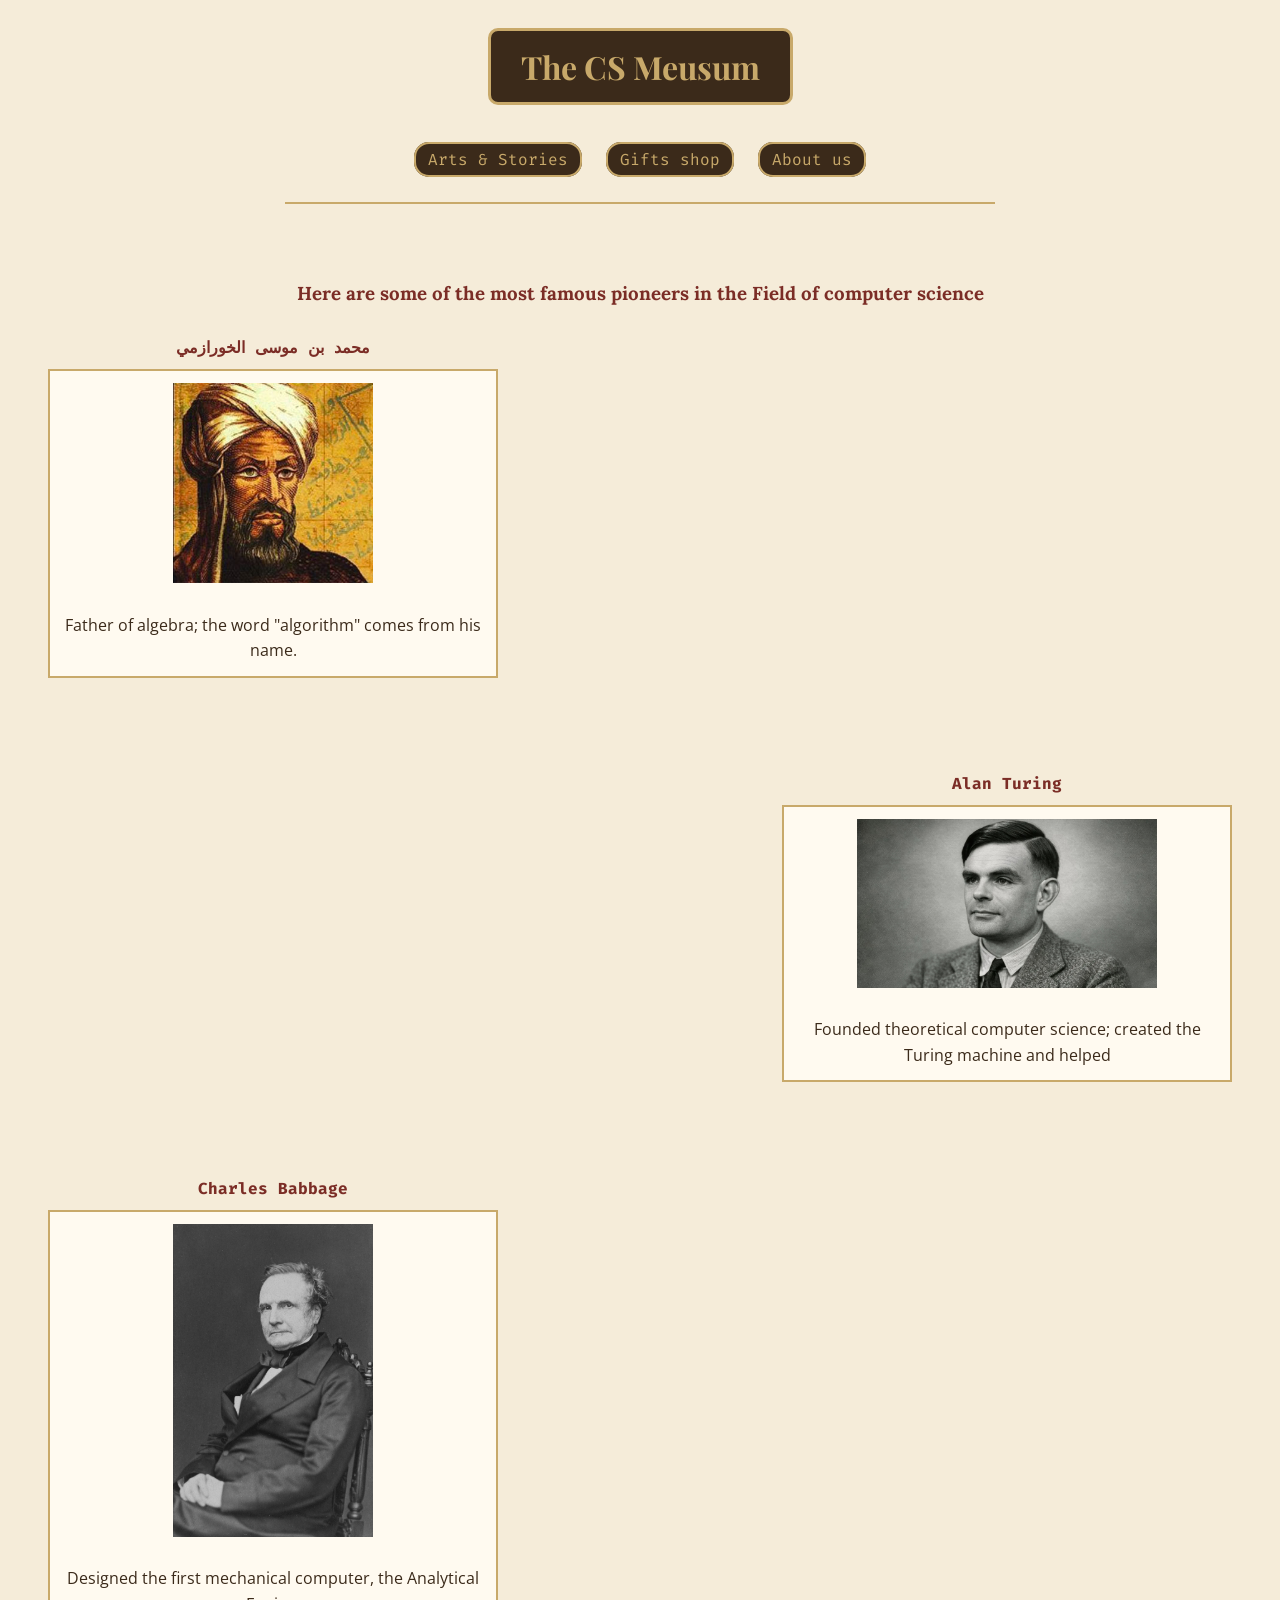
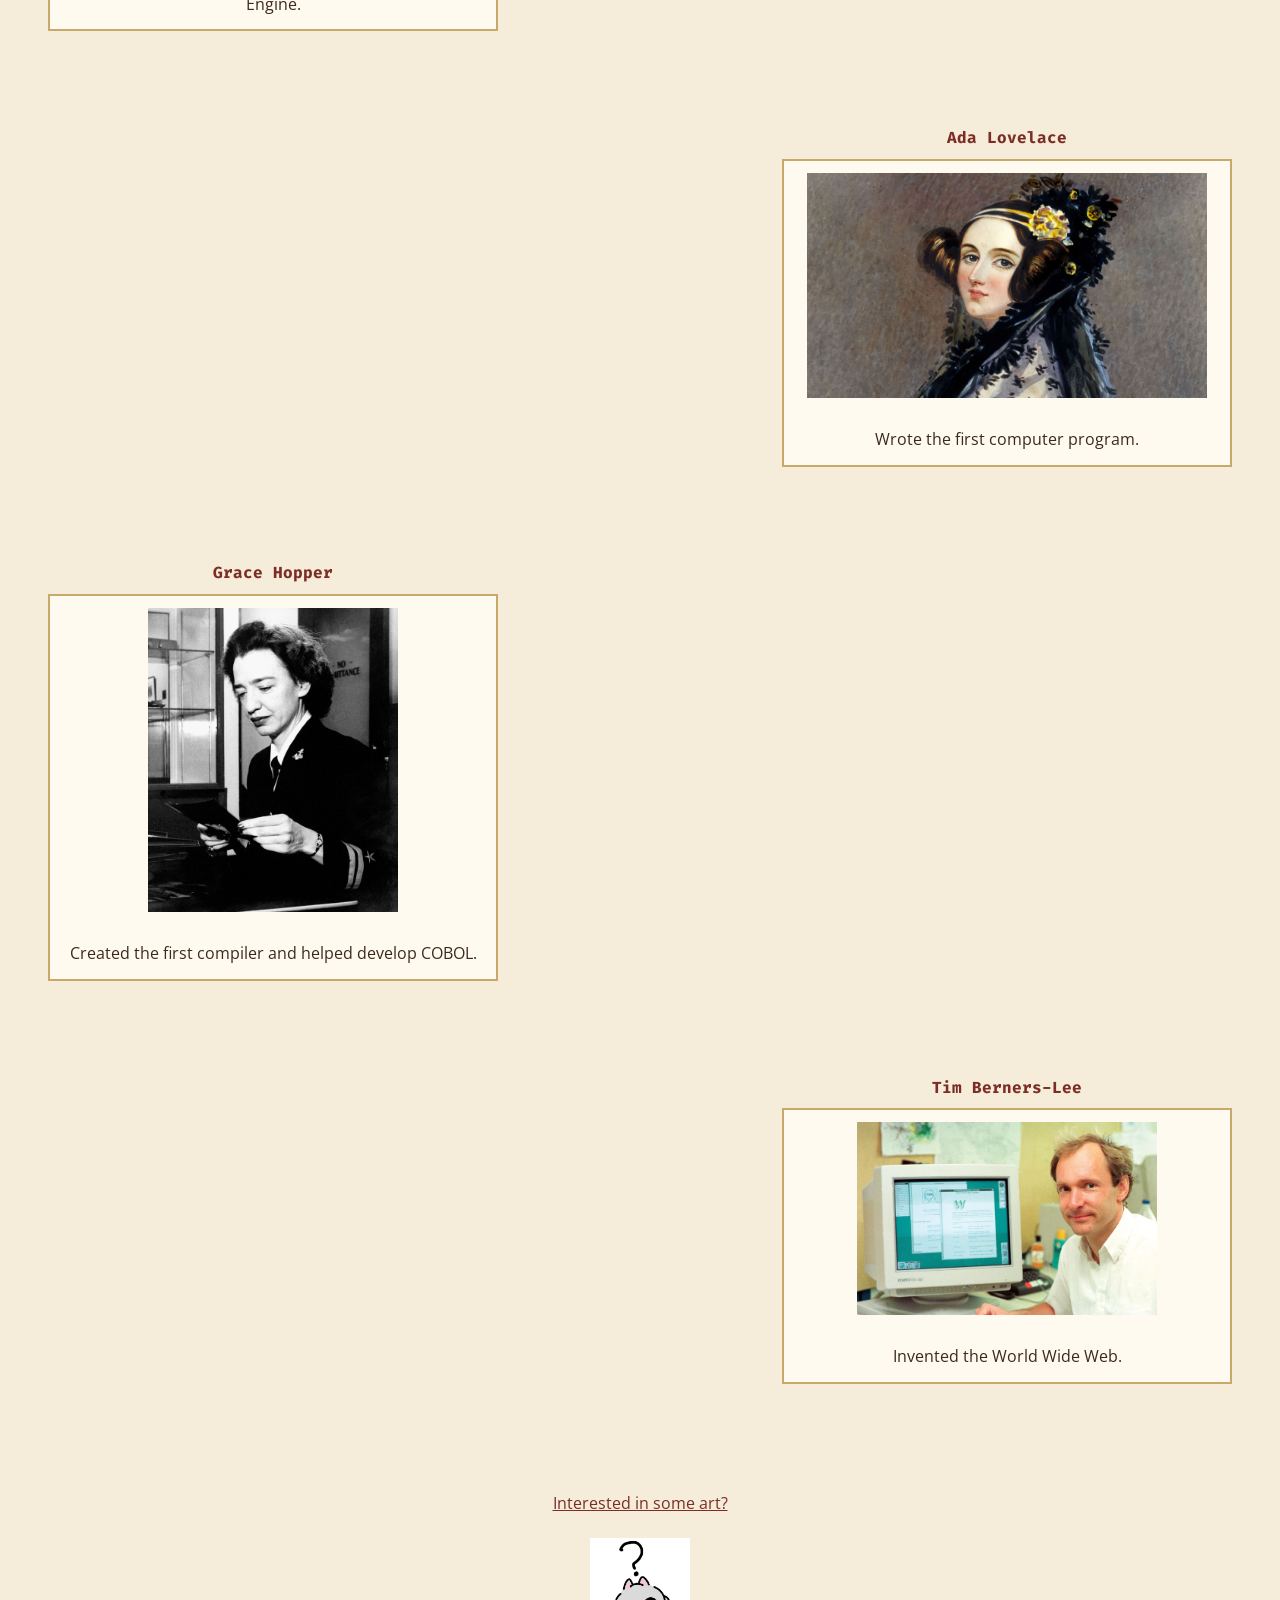
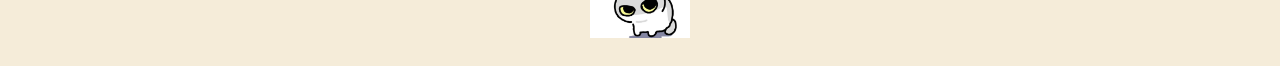
<file: index.html>
<!DOCTYPE html>
<html lang="en">
<head>
    <meta charset="UTF-8">
    <meta name="viewport" content="width=device-width, initial-scale=1.0">
    <title>CS Meusum</title>

   <link rel="preconnect" href="https://fonts.googleapis.com">
<link rel="preconnect" href="https://fonts.gstatic.com" crossorigin>
<link href="https://fonts.googleapis.com/css2?family=Cinzel:wght@600&family=Fira+Code&family=Lora:wght@500&family=Open+Sans&family=Playfair+Display:wght@700&display=swap" rel="stylesheet">
<link rel="stylesheet" href="style.css">

</head>
<body>

     <h1>The CS Meusum</h1> <br>

     <!-- Navbar? -->
     <ul>
    
        <li><a href="explore.html">Arts & Stories</a></li>
        <li><a href="shop.html">Gifts shop</a></li>
        <li><a href="aboutUs.html">About us</a></li>
     </ul> <hr> <br>

     <h3 style="text-align: center;">Here are some of the most famous pioneers in the Field of computer science</h2>

     <!-- Some famous people in the fiedl of CS in table form -->
      <table class="left">
        <caption>محمد بن موسى الخورازمي</caption>
        <tr> <td><img src="al-Khwarizmi.jpg" alt="al-Khwarizmi" width="200"></td> </tr>
        <tr><td>Father of algebra; the word "algorithm" comes from his name.</td> </tr>
      </table> <br>   

       <table class="right">
        <caption>Alan Turing</caption>
        <tr> <td><img src="Alan-Turing.jpg" alt="Alan-Turing" width="300"></td> </tr>
        <tr><td>Founded theoretical computer science; created the Turing machine and helped</td> </tr>
      </table> <br>  

      <table class="left">
        <caption>Charles Babbage</caption>
        <tr> <td><img src="Charles_Babbage.jpg" alt="Charles_Babbage" width="200"></td> </tr>
        <tr><td>Designed the first mechanical computer, the Analytical Engine.</td> </tr>
      </table> <br>  

      <table class="right">
        <caption>Ada Lovelace</caption>
        <tr> <td><img src="Ada-Lovelace.jpg" alt="Ada-Lovelace" width="400"></td> </tr>
        <tr><td>Wrote the first computer program.</td> </tr>
      </table> <br>  

      <table class="left">
        <caption>Grace Hopper</caption>
        <tr> <td><img src="Grace-Hopper.jpg" alt="Grace-Hopper" width="250"></td> </tr>
        <tr><td>Created the first compiler and helped develop COBOL.</td> </tr>
      </table> <br>  

      <table class="right">
        <caption>Tim Berners-Lee</caption>
        <tr> <td><img src="Tim-Lee.jpg" alt="Tim-Lee" width="300"></td> </tr>
        <tr><td>Invented the World Wide Web.</td> </tr>
      </table> <br>  

      <h4 style="text-align: center;"><a href="explore.html">Interested in some art?</a></h4>
      <img src="cat.jpg" alt="cat" width="100" style="display: block; margin: 0 auto;">
      
</body>
</html>
</file>
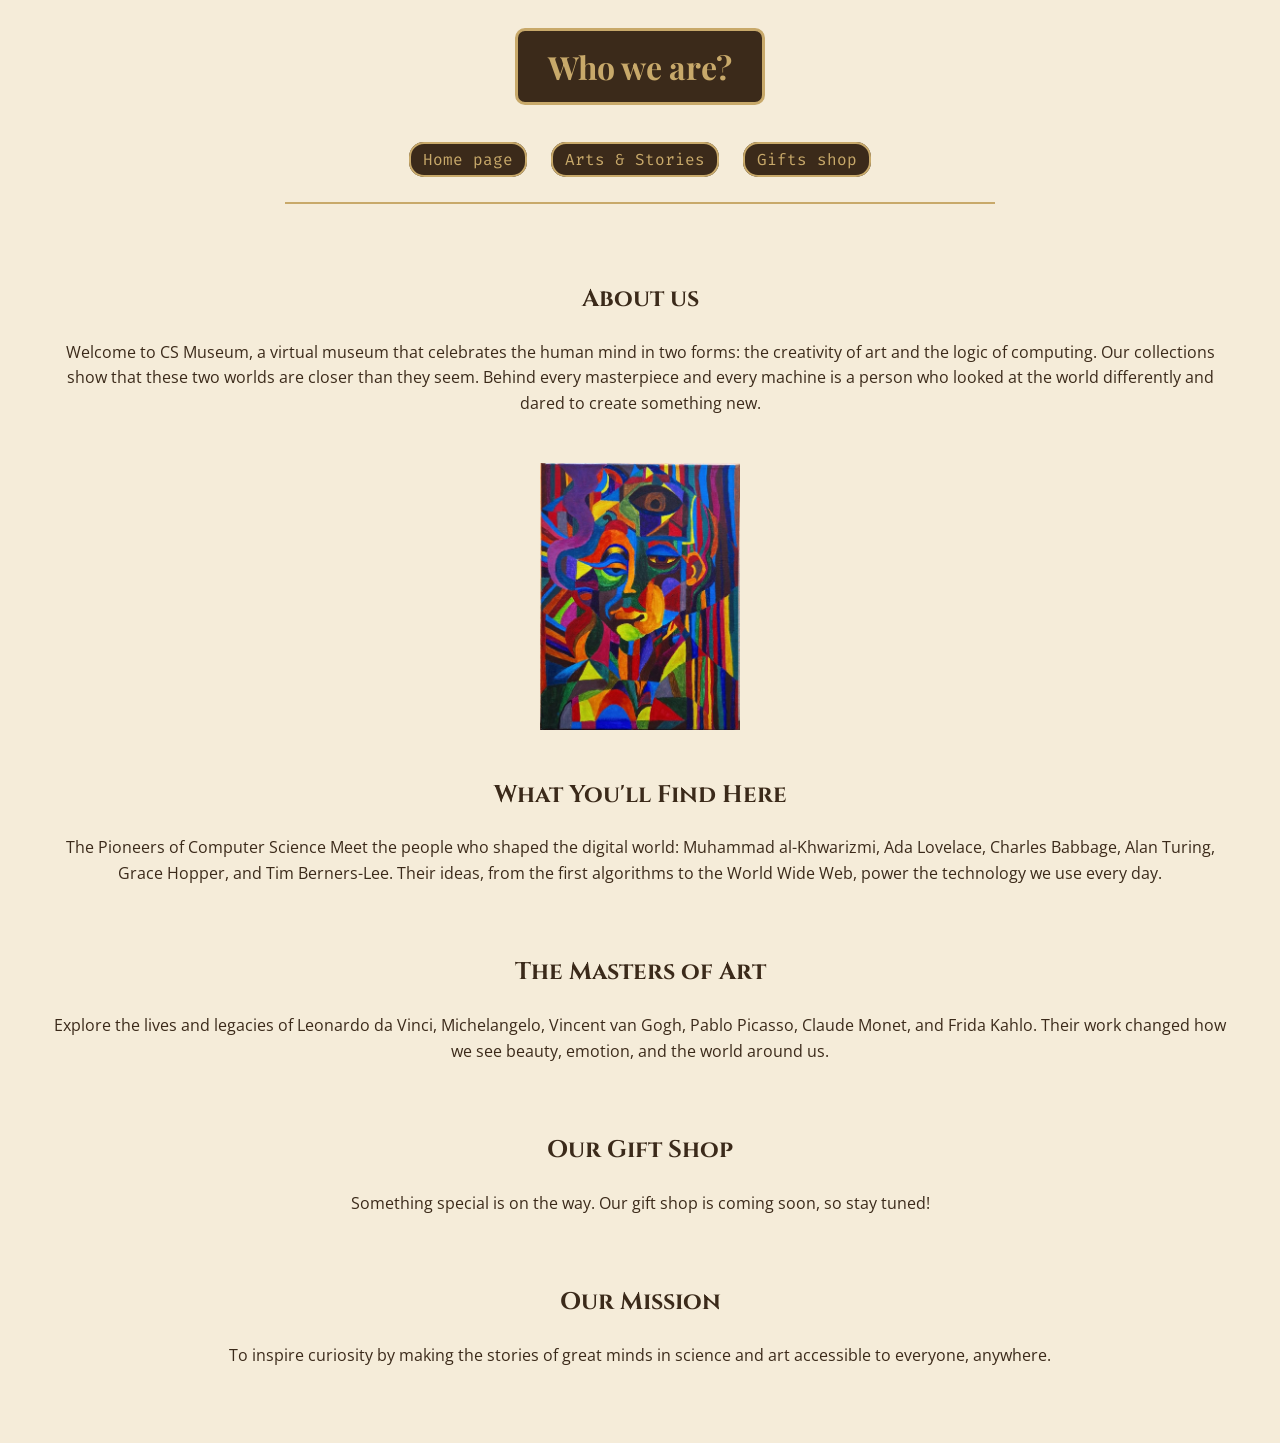
<file: aboutUs.html>
<!DOCTYPE html>
<html lang="en">
<head>
    <meta charset="UTF-8">
    <meta name="viewport" content="width=device-width, initial-scale=1.0">
    <title>CS Meusum</title>

   <link rel="preconnect" href="https://fonts.googleapis.com">
<link rel="preconnect" href="https://fonts.gstatic.com" crossorigin>
<link href="https://fonts.googleapis.com/css2?family=Cinzel:wght@600&family=Fira+Code&family=Lora:wght@500&family=Open+Sans&family=Playfair+Display:wght@700&display=swap" rel="stylesheet">
<link rel="stylesheet" href="style.css">

</head>
<body>

     <h1>Who we are?</h1> <br>

     <!-- Navbar? -->
     <ul>
        <li><a href="index.html">Home page</a></li>
        <li><a href="explore.html">Arts & Stories</a></li>
        <li><a href="shop.html">Gifts shop</a></li>
     </ul> <hr> <br>


<h2>About us</h2>
<h4>Welcome to CS Museum, a virtual museum that celebrates the human mind in two forms: the creativity of art and the logic of computing. Our collections show that these two worlds are closer than they seem. Behind every masterpiece and every machine is a person who looked at the world differently and dared to create something new.</h4>
<br>
<img src="art1.jpg" alt="art1" width="200" style="display: block; margin: 0 auto;">
<br>

<h2>What You'll Find Here</h2>

<h4>The Pioneers of Computer Science
Meet the people who shaped the digital world: Muhammad al-Khwarizmi, Ada Lovelace, Charles Babbage, Alan Turing, Grace Hopper, and Tim Berners-Lee. 
Their ideas, from the first algorithms to the World Wide Web, power the technology we use every day.</h4> <br>

<h2>The Masters of Art</h2>
<h4>Explore the lives and legacies of Leonardo da Vinci, Michelangelo, Vincent van Gogh, Pablo Picasso, Claude Monet, and Frida Kahlo. Their work changed how we see beauty, emotion, and the world around us.</h4> <br>

<h2>Our Gift Shop</h2> 
<h4>Something special is on the way. Our gift shop is coming soon, so stay tuned!</h4> <br>

<h2>Our Mission</h2> 
<h4>To inspire curiosity by making the stories of great minds in science and art accessible to everyone, anywhere.</h4> <br>


</body>
</html>
</file>
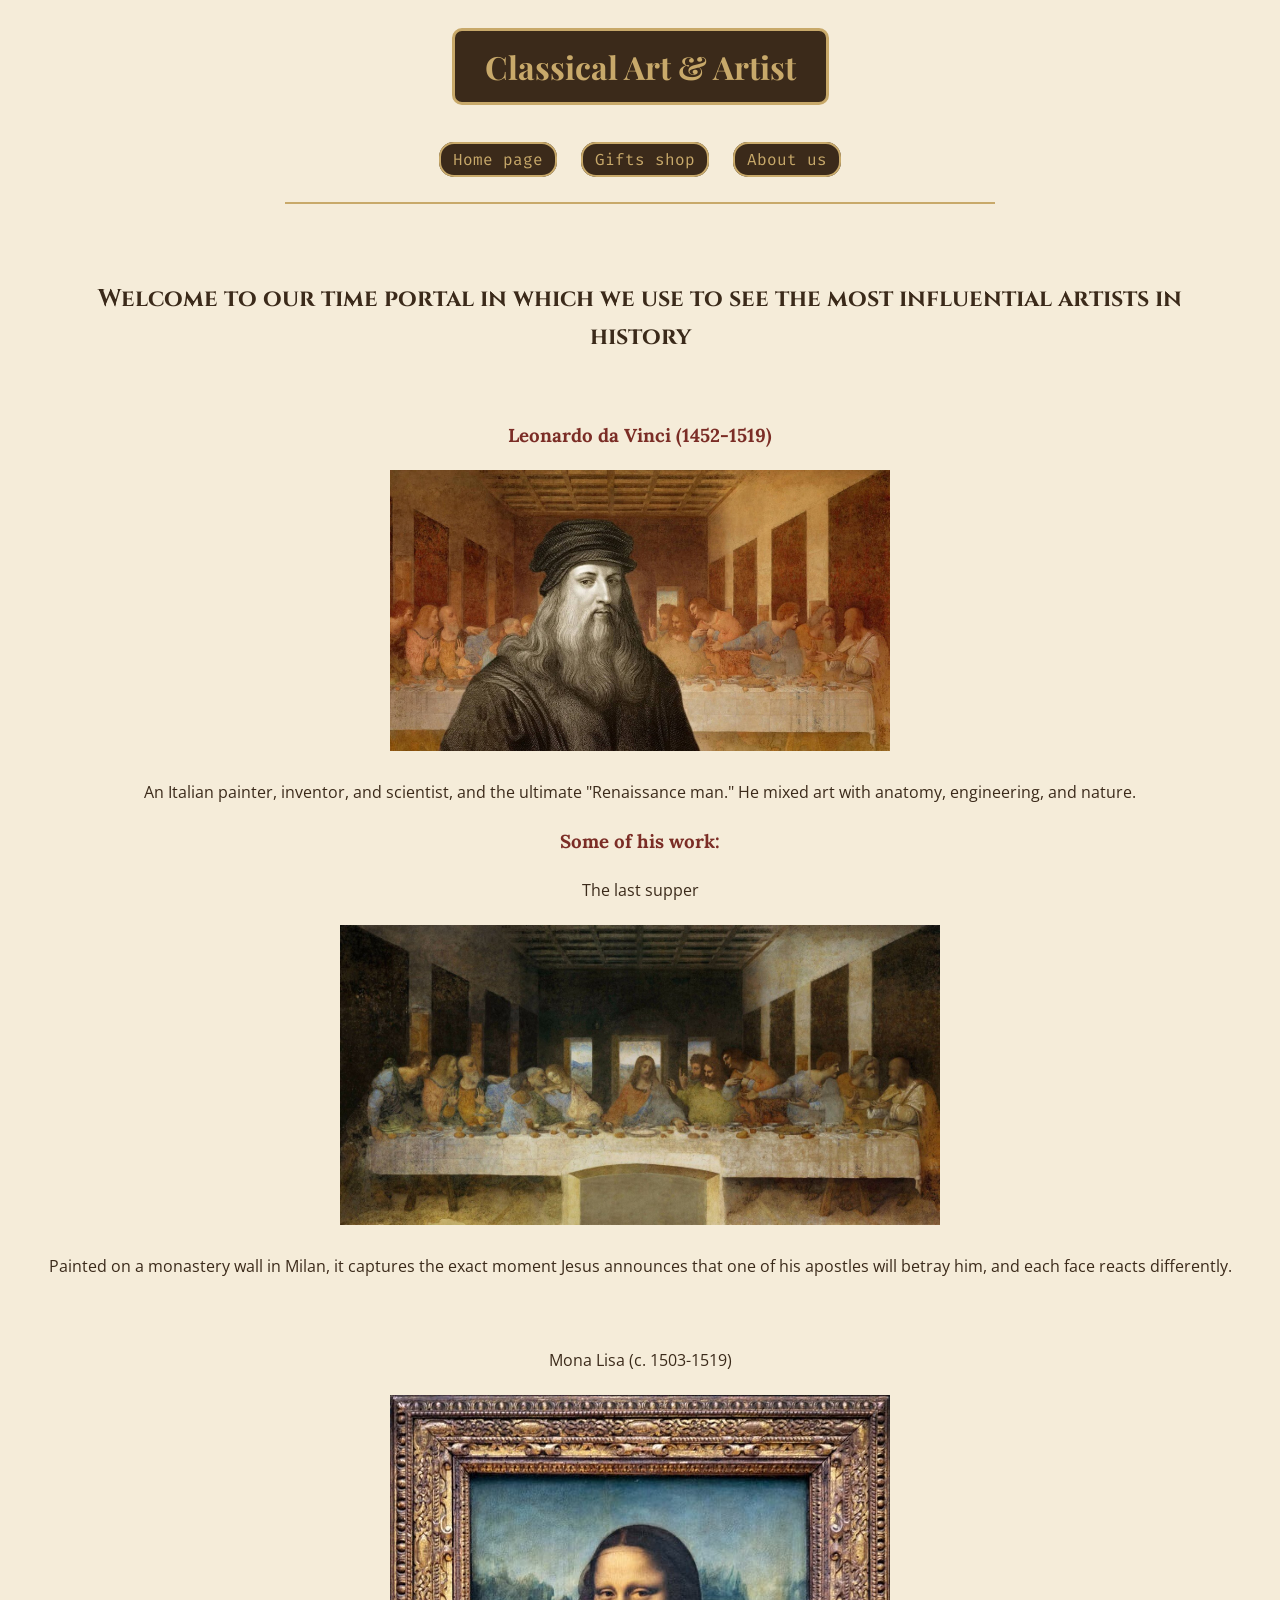
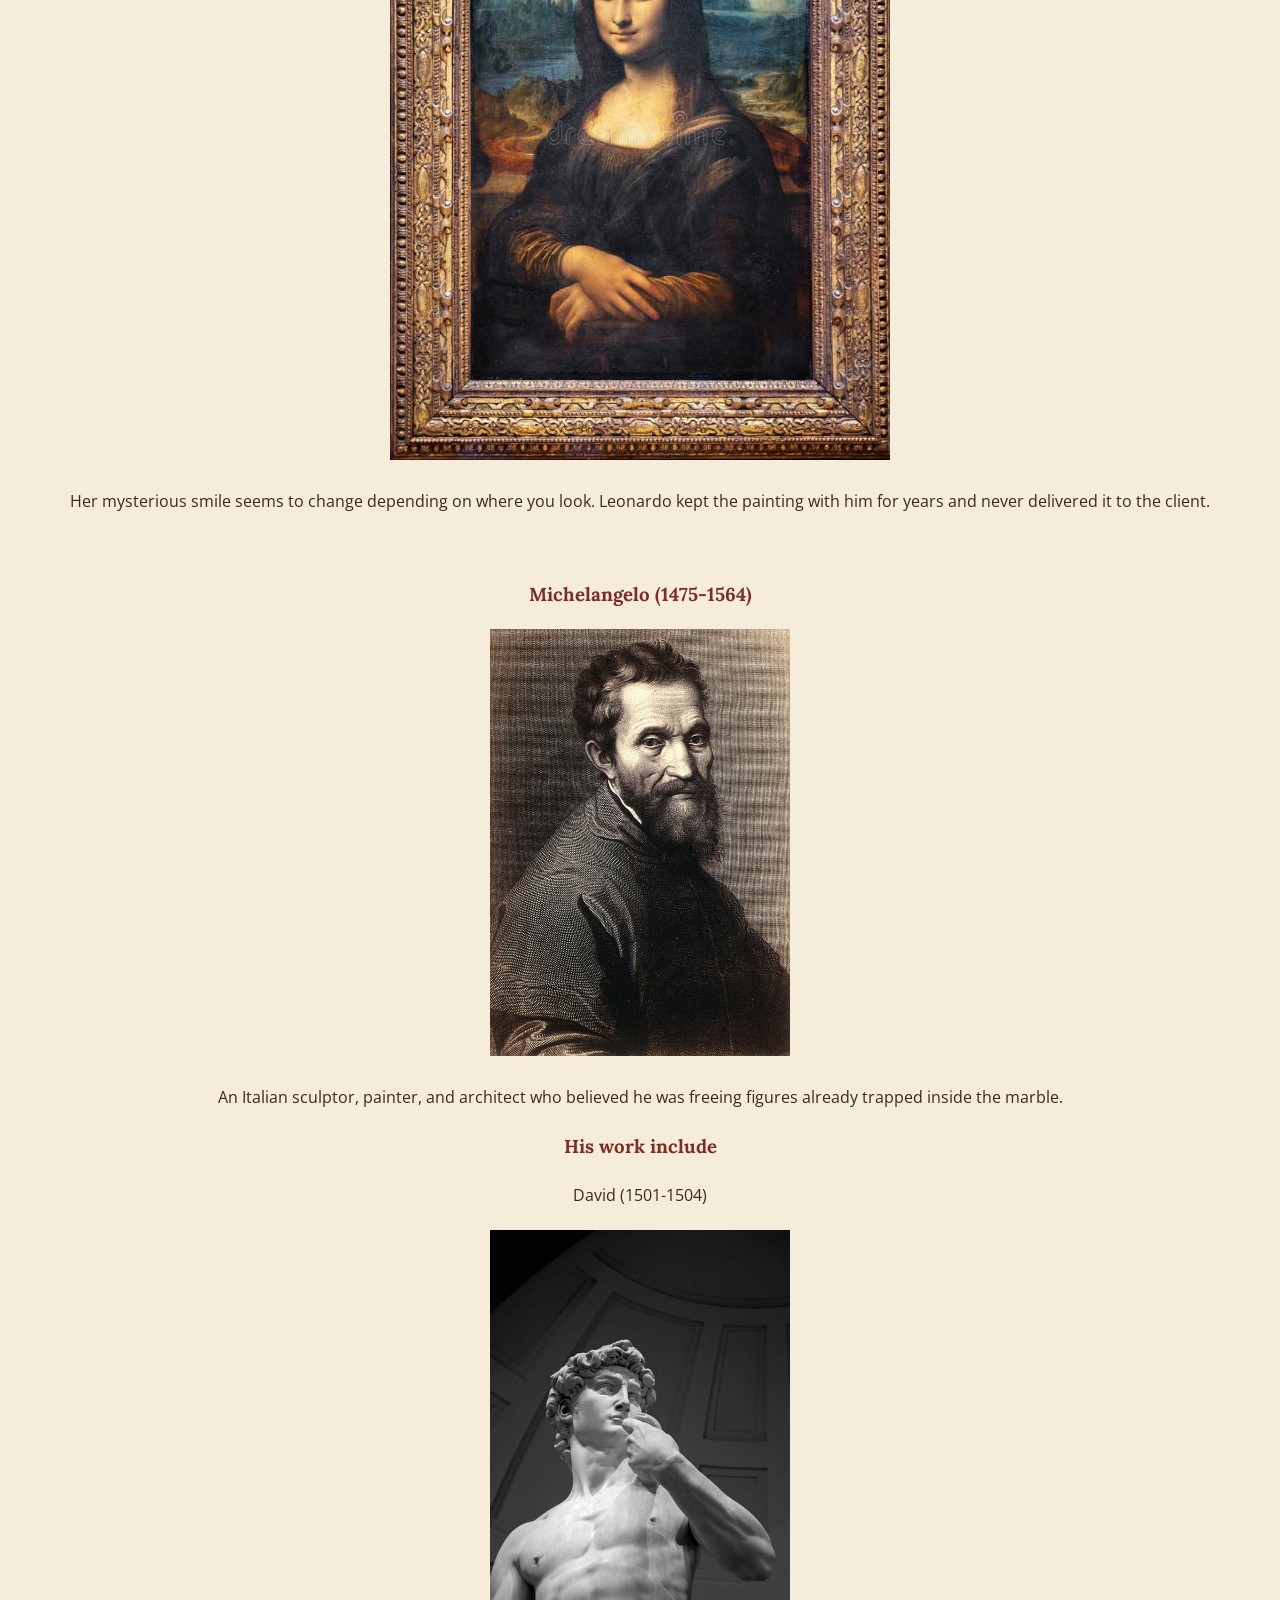
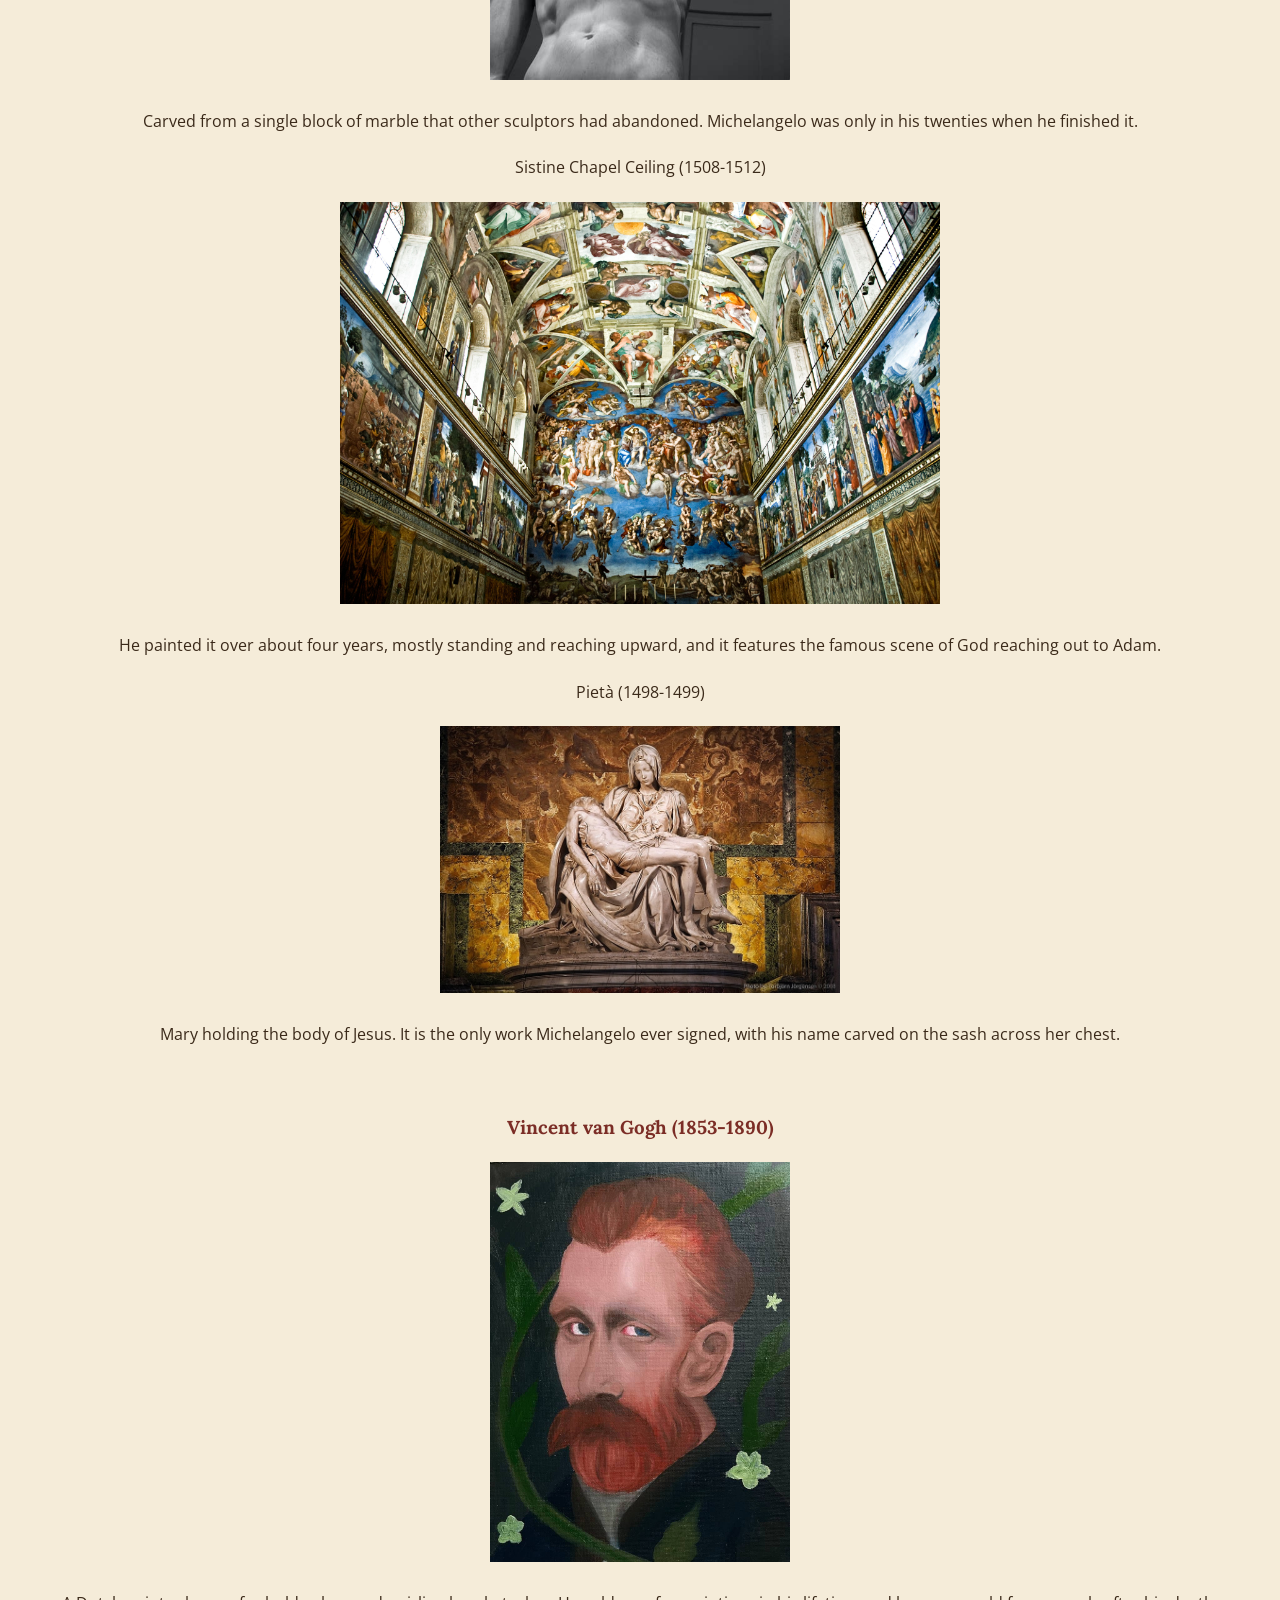
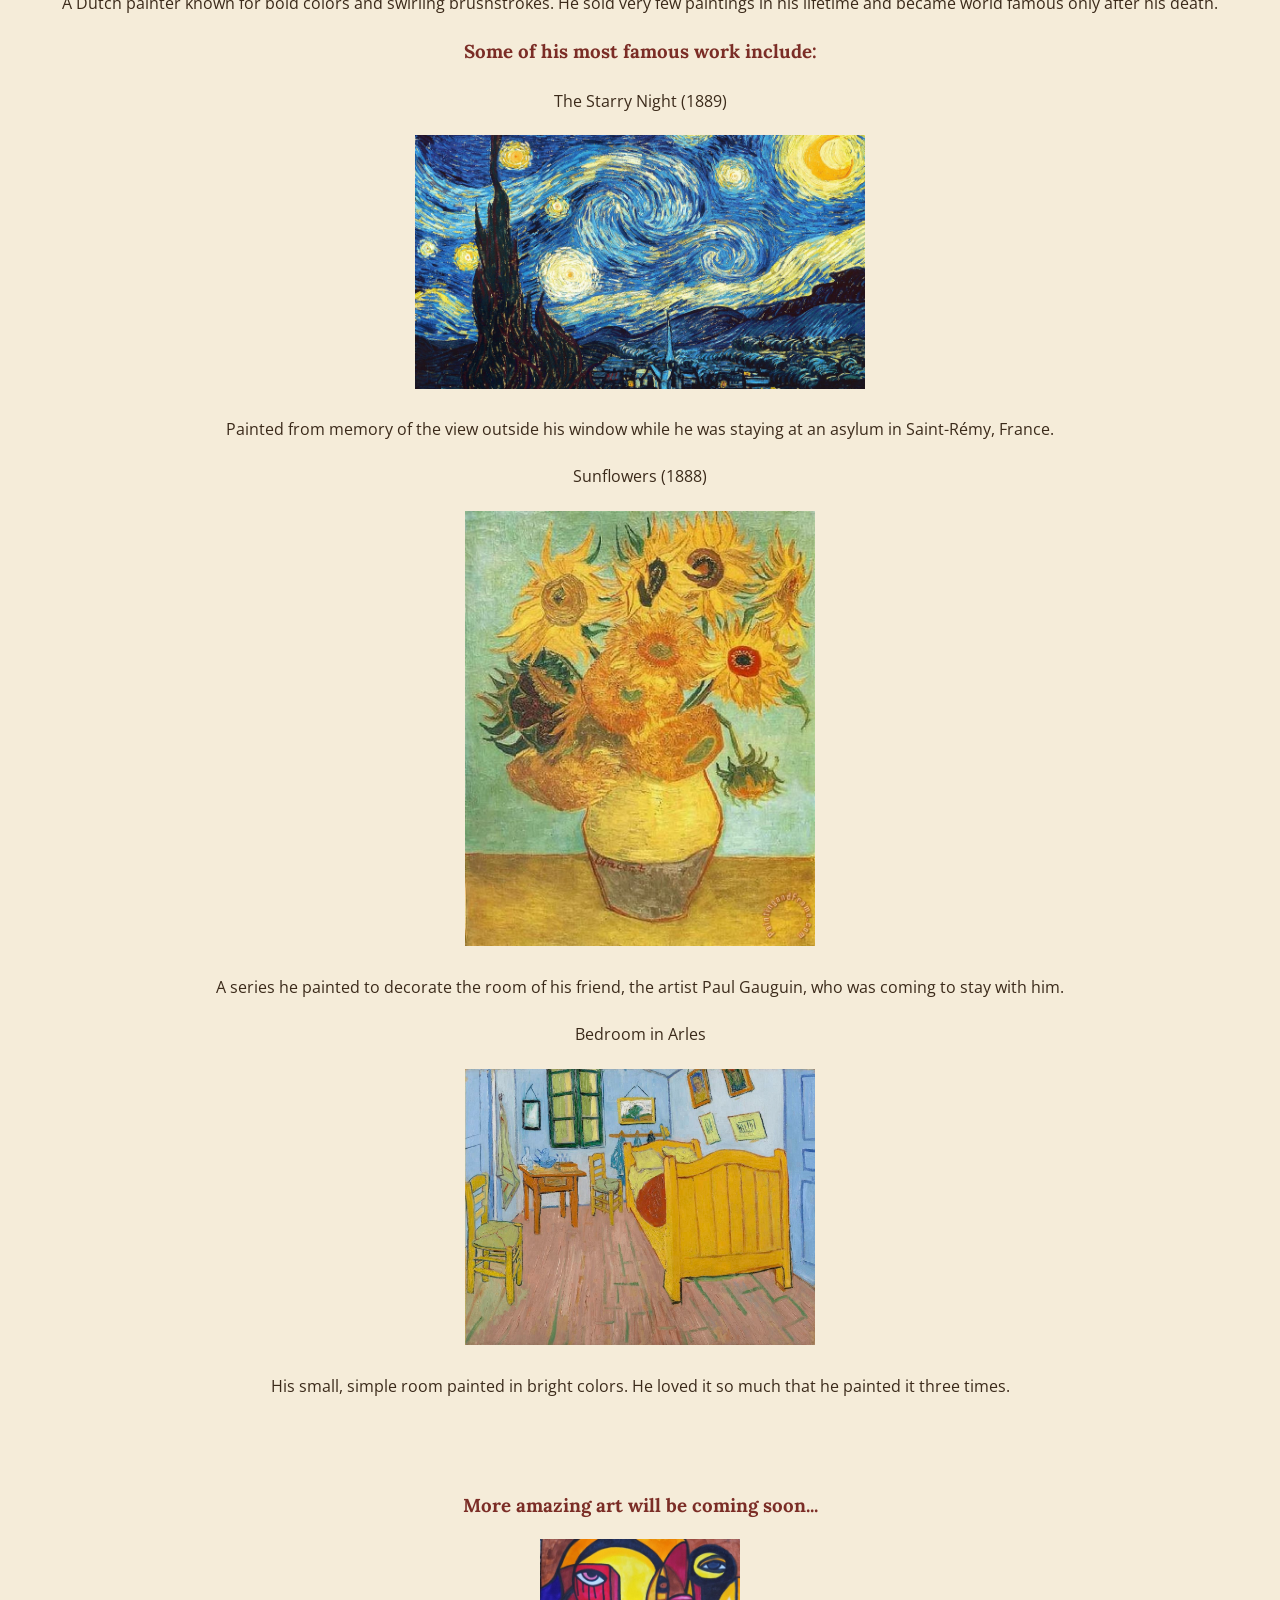
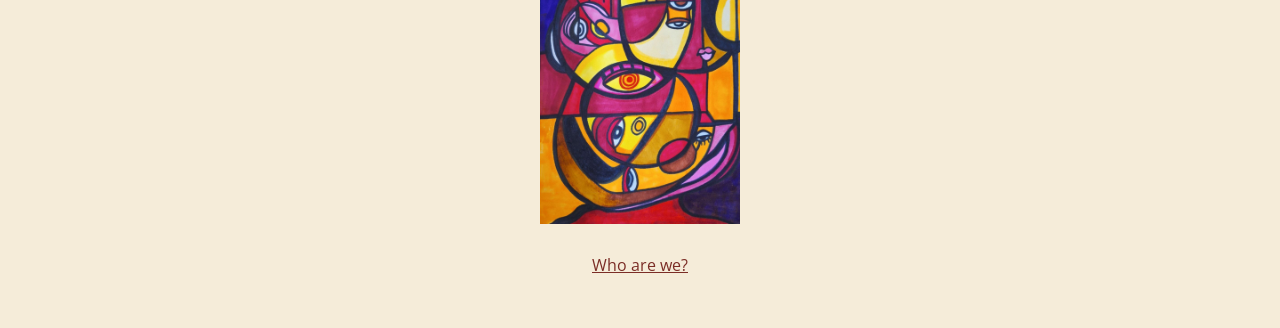
<file: explore.html>
<!DOCTYPE html>
<html lang="en">
<head>
    <meta charset="UTF-8">
    <meta name="viewport" content="width=device-width, initial-scale=1.0">
    <title>CS Meusum</title>

    <link rel="preconnect" href="https://fonts.googleapis.com">
<link rel="preconnect" href="https://fonts.gstatic.com" crossorigin>
<link href="https://fonts.googleapis.com/css2?family=Cinzel:wght@600&family=Fira+Code&family=Lora:wght@500&family=Open+Sans&family=Playfair+Display:wght@700&display=swap" rel="stylesheet">
<link rel="stylesheet" href="style.css">

</head>
<body>

     <h1>Classical Art & Artist</h1> <br>

     <!-- Navbar? -->
     <ul>
        <li><a href="index.html">Home page</a></li>
        <li><a href="shop.html">Gifts shop</a></li>
        <li><a href="aboutUs.html">About us</a></li>
     </ul> <hr> <br>

     <h2>Welcome to our time portal in which we use to see the most influential artists in history</h2>
     <br>
     <ul>
     <h3>Leonardo da Vinci (1452-1519)</h3>

     <img src="leonardo-da-vinci.jpg" alt="leonardo-da-vinci" width="500">

     <h4>An Italian painter, inventor, and scientist, and the ultimate "Renaissance man." He mixed art with anatomy, engineering, and nature.</h4>
     <h3>Some of his work: </h3>
     
     
     <h4>The last supper</h4>
     <img src="the-last-supper.jpg" alt="the-last-supper" width="600">
     <h4>Painted on a monastery wall in Milan, it captures the exact moment Jesus announces that one of his apostles will betray him, and each face reacts differently.</h4> <br>

     <h4>   Mona Lisa (c. 1503-1519)</h4>
     <img src="mona-lisa.jpg" alt="mona-lisa" width="500">
     <h4>Her mysterious smile seems to change depending on where you look. Leonardo kept the painting with him for years and never delivered it to the client.</h4>
     <br>
     
    


    <h3>Michelangelo (1475-1564)</h3>
     <img src="Michelangelo.jpg" alt="Michelangelo" width="300">
     <h4>An Italian sculptor, painter, and architect who believed he was freeing figures already trapped inside the marble.</h4>
     <h3>His work include</h3>

     <h4>David (1501-1504)</h4>
     <img src="David.jpg" alt="David" width="300">
     <h4>Carved from a single block of marble that other sculptors had abandoned. Michelangelo was only in his twenties when he finished it.</h4>

     <h4>Sistine Chapel Ceiling (1508-1512)</h4>
     <img src="SistineChapel.jpg" alt="Chapel" width="600">
     <h4>He painted it over about four years, mostly standing and reaching upward, and it features the famous scene of God reaching out to Adam.</h4>

     <h4>Pietà (1498-1499)</h4>
     <img src="Michelangelo-Pieta.jpg" alt="Pietà" width="400">
     <h4>Mary holding the body of Jesus. It is the only work Michelangelo ever signed, with his name carved on the sash across her chest.</h4>
     <br>

     <h3>Vincent van Gogh (1853-1890)</h3>
      <img src="van.jpg" alt="van" width="300">
      <h4>A Dutch painter known for bold colors and swirling brushstrokes. He sold very few paintings in his lifetime and became world famous only after his death.</h4>

      <h3>Some of his most famous work include: </h3>

      <h4>The Starry Night (1889)</h4>
      <img src="The_Starry_Night.jpg" alt="The_Starry_Night" width="450">
      <h4>Painted from memory of the view outside his window while he was staying at an asylum in Saint-Rémy, France.</h4>

      <h4>Sunflowers (1888)</h4>
      <img src="sunflowers.jpg" alt="sunflowers" width="350">
      <h4>A series he painted to decorate the room of his friend, the artist Paul Gauguin, who was coming to stay with him.</h4>

      <h4>Bedroom in Arles</h4>
      <img src="the-bedroom-at-arles.jpg" alt="Bedroom" width = "350">
      <h4>His small, simple room painted in bright colors. He loved it so much that he painted it three times.</h4>
      <br><br>

      <h3>More amazing art will be coming soon...</h3>
      <img src="art2.jpg" alt="art" width="200">
      <br>
      <h4><a href="aboutUs.html">Who are we?</a></h4>
    
</body>
</html>
</file>
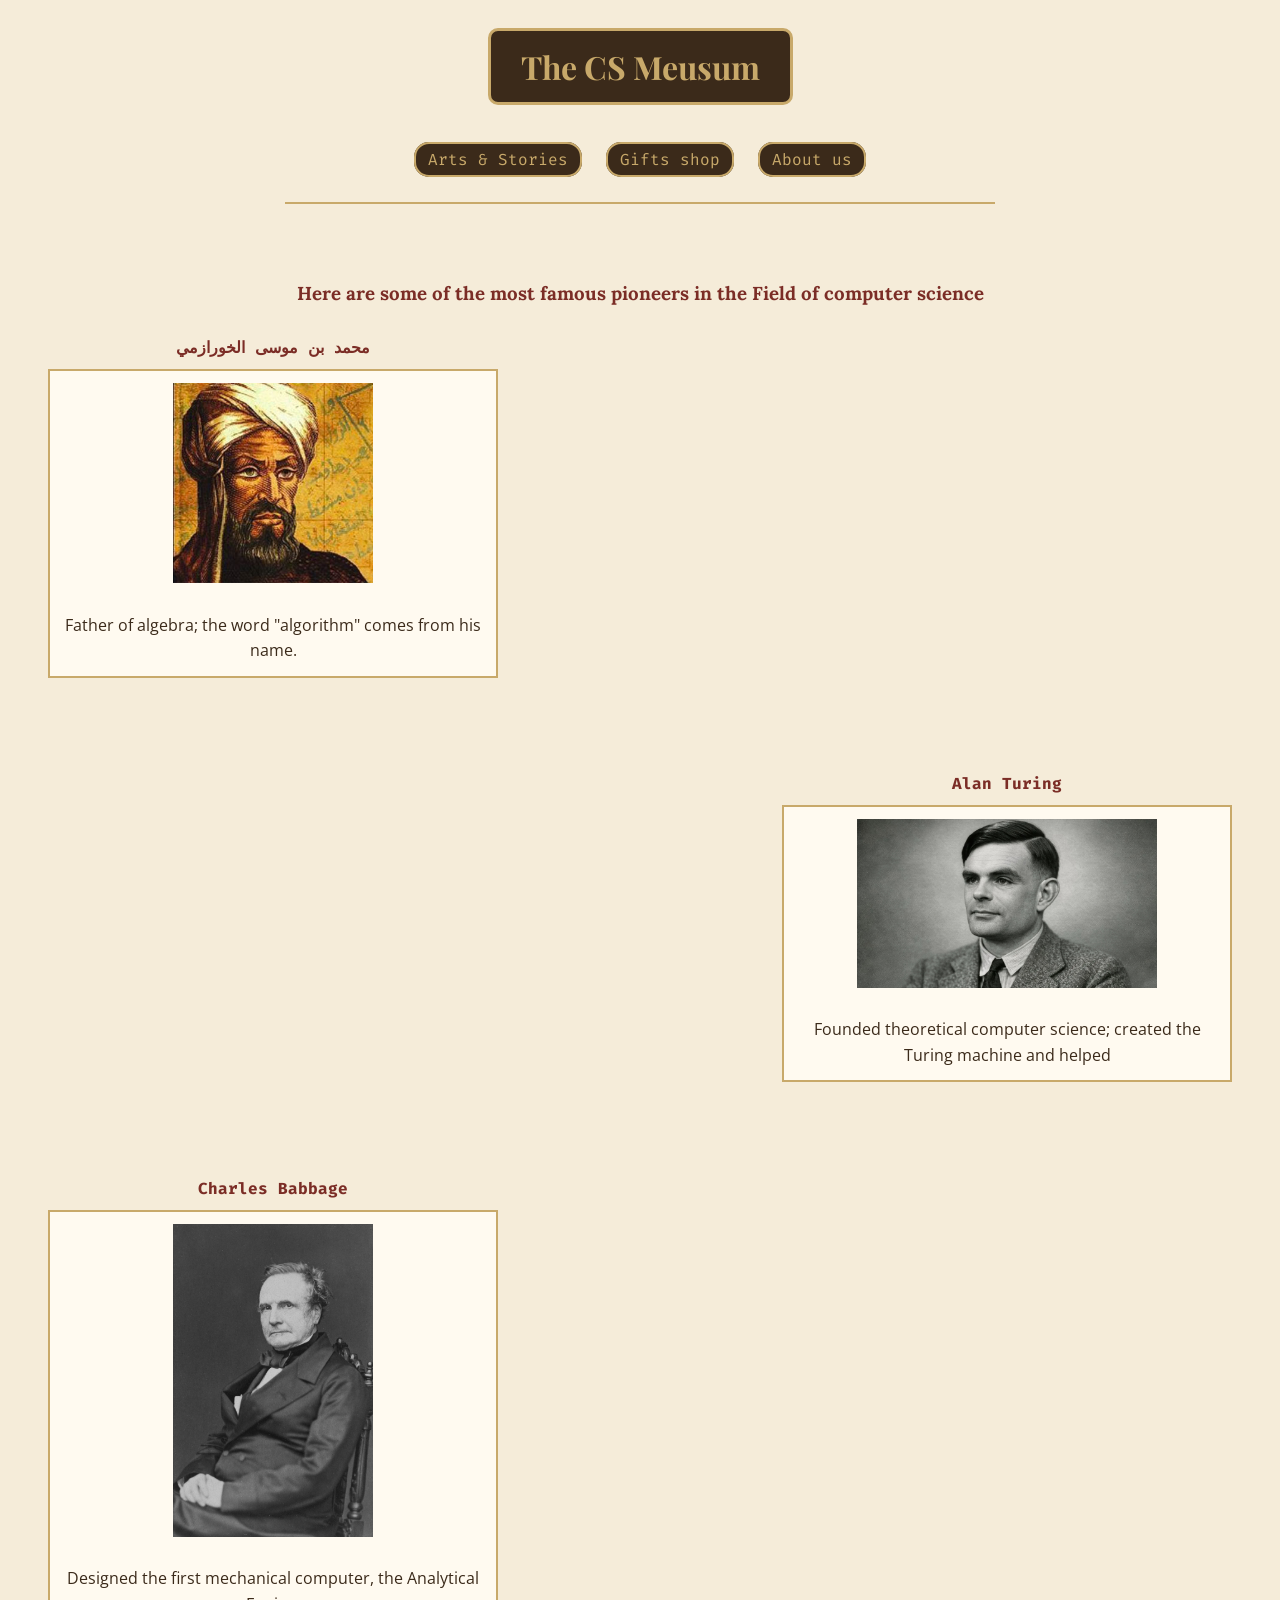
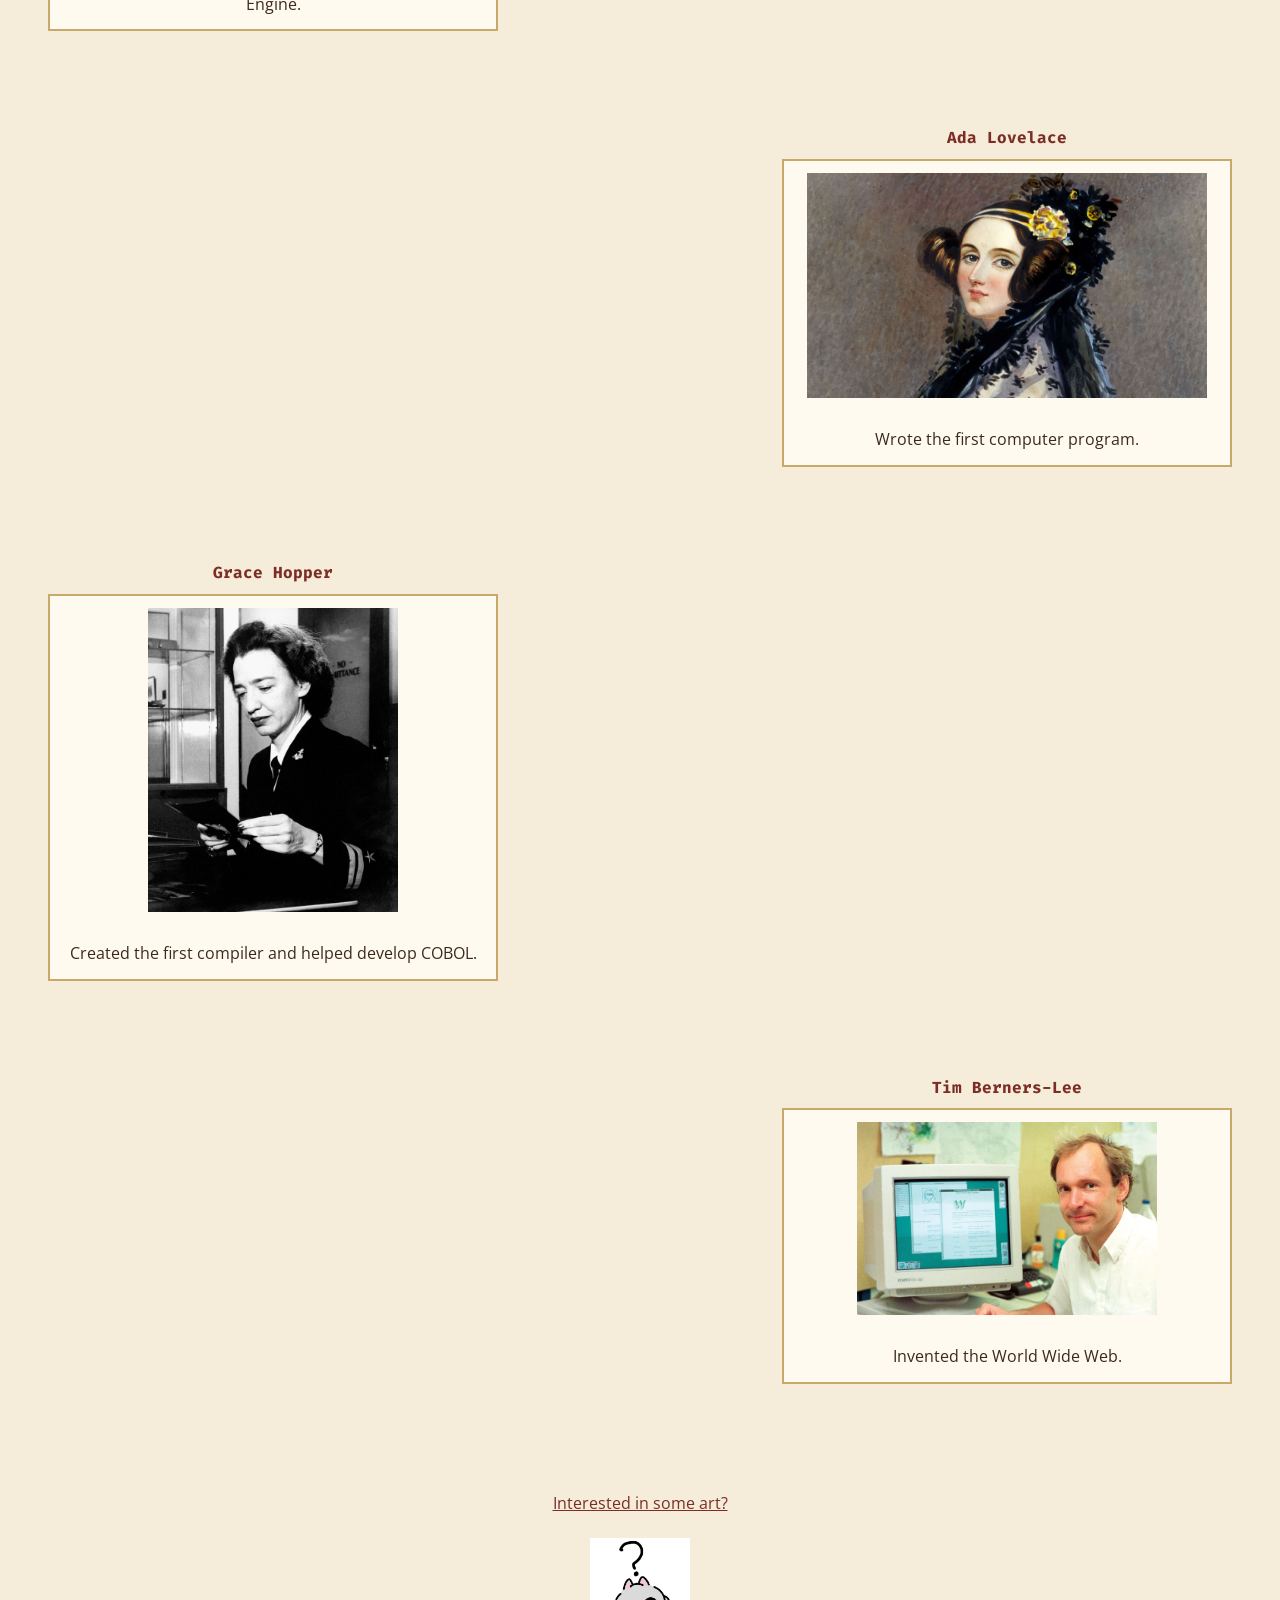
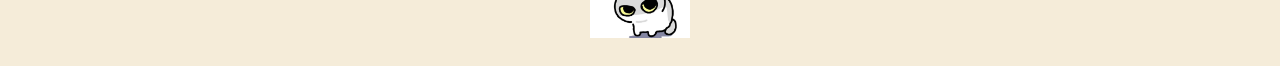
<file: home.html>
<!DOCTYPE html>
<html lang="en">
<head>
    <meta charset="UTF-8">
    <meta name="viewport" content="width=device-width, initial-scale=1.0">
    <title>CS Meusum</title>

   <link rel="preconnect" href="https://fonts.googleapis.com">
<link rel="preconnect" href="https://fonts.gstatic.com" crossorigin>
<link href="https://fonts.googleapis.com/css2?family=Cinzel:wght@600&family=Fira+Code&family=Lora:wght@500&family=Open+Sans&family=Playfair+Display:wght@700&display=swap" rel="stylesheet">
<link rel="stylesheet" href="style.css">

</head>
<body>

     <h1>The CS Meusum</h1> <br>

     <!-- Navbar? -->
     <ul>
    
        <li><a href="explore.html">Arts & Stories</a></li>
        <li><a href="shop.html">Gifts shop</a></li>
        <li><a href="aboutUs.html">About us</a></li>
     </ul> <hr> <br>

     <h3 style="text-align: center;">Here are some of the most famous pioneers in the Field of computer science</h2>

     <!-- Some famous people in the fiedl of CS in table form -->
      <table class="left">
        <caption>محمد بن موسى الخورازمي</caption>
        <tr> <td><img src="al-Khwarizmi.jpg" alt="al-Khwarizmi" width="200"></td> </tr>
        <tr><td>Father of algebra; the word "algorithm" comes from his name.</td> </tr>
      </table> <br>   

       <table class="right">
        <caption>Alan Turing</caption>
        <tr> <td><img src="Alan-Turing.jpg" alt="Alan-Turing" width="300"></td> </tr>
        <tr><td>Founded theoretical computer science; created the Turing machine and helped</td> </tr>
      </table> <br>  

      <table class="left">
        <caption>Charles Babbage</caption>
        <tr> <td><img src="Charles_Babbage.jpg" alt="Charles_Babbage" width="200"></td> </tr>
        <tr><td>Designed the first mechanical computer, the Analytical Engine.</td> </tr>
      </table> <br>  

      <table class="right">
        <caption>Ada Lovelace</caption>
        <tr> <td><img src="Ada-Lovelace.jpg" alt="Ada-Lovelace" width="400"></td> </tr>
        <tr><td>Wrote the first computer program.</td> </tr>
      </table> <br>  

      <table class="left">
        <caption>Grace Hopper</caption>
        <tr> <td><img src="Grace-Hopper.jpg" alt="Grace-Hopper" width="250"></td> </tr>
        <tr><td>Created the first compiler and helped develop COBOL.</td> </tr>
      </table> <br>  

      <table class="right">
        <caption>Tim Berners-Lee</caption>
        <tr> <td><img src="Tim-Lee.jpg" alt="Tim-Lee" width="300"></td> </tr>
        <tr><td>Invented the World Wide Web.</td> </tr>
      </table> <br>  

      <h4 style="text-align: center;"><a href="explore.html">Interested in some art?</a></h4>
      <img src="cat.jpg" alt="cat" width="100" style="display: block; margin: 0 auto;">
      
</body>
</html>
</file>
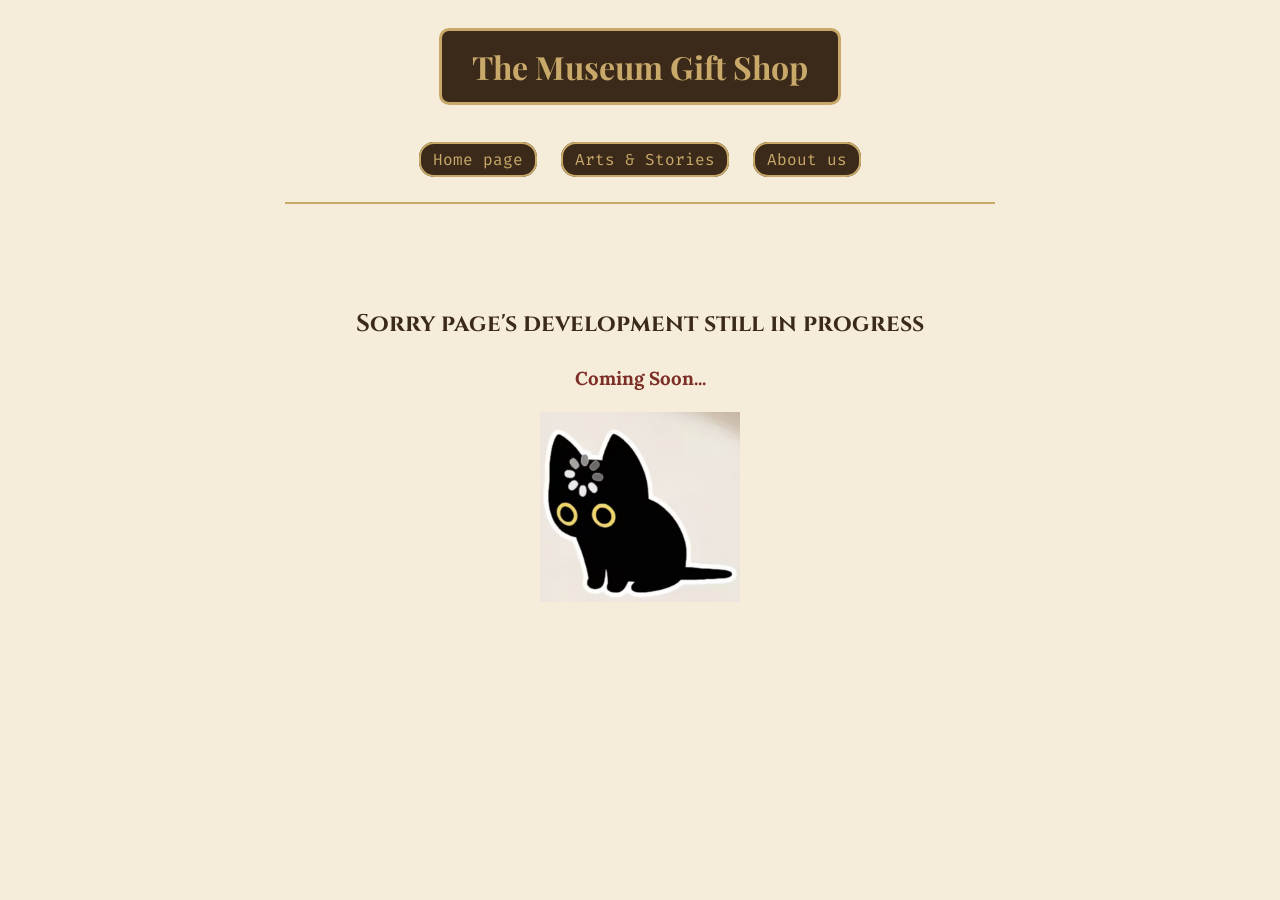
<file: shop.html>
<!DOCTYPE html>
<html lang="en">
<head>
    <meta charset="UTF-8">
    <meta name="viewport" content="width=device-width, initial-scale=1.0">
    <title>CS Meusum</title>

    <link rel="preconnect" href="https://fonts.googleapis.com">
<link rel="preconnect" href="https://fonts.gstatic.com" crossorigin>
<link href="https://fonts.googleapis.com/css2?family=Cinzel:wght@600&family=Fira+Code&family=Lora:wght@500&family=Open+Sans&family=Playfair+Display:wght@700&display=swap" rel="stylesheet">
<link rel="stylesheet" href="style.css">
</head>
<body>

     <h1>The Museum Gift Shop</h1> <br>

     <!-- Navbar? -->
     <ul>
       <li><a href="index.html">Home page</a></li>
        <li><a href="explore.html">Arts & Stories</a></li>
        <li><a href="aboutUs.html">About us</a></li>
     </ul> <hr> <br> <br>

     <h2>Sorry page's development  still in progress</h2>
     <h3>Coming Soon...</h3>
     <img src="cat2.jpg" alt="cat" width="200" style="display: block; margin: 0 auto;">

    
</body>
</html>
</file>
<file: style.css>
/*  Page  */
body {
  background-color: #f5ecd9;
  color: #3b2a1a;
  font-family: 'Open Sans', Verdana, sans-serif;
  line-height: 1.6;
  padding: 20px 40px;
}

/*  Headings (all centered)  */
h1, h2, h3, h4, h5, h6 {
  text-align: center;
}

h1 {
  font-family: 'Playfair Display', Georgia, serif;
  background-color: #3b2a1a;
  color: #c8a96a;
  border: 3px solid #c8a96a;
  border-radius: 10px;
  width: fit-content;
  margin: 0 auto;
  padding: 10px 30px;
}

h2 {
  font-family: 'Cinzel', 'Times New Roman', serif;
  color: #3b2a1a;
}

h3 {
  font-family: 'Lora', Georgia, serif;
  color: #7b2d26;
}

h4 {
  font-weight: normal;  
}


ul {
  text-align: center;
  padding: 0;
}

li {
  font-family: 'Fira Code', 'Courier New', monospace;
  background-color: #3b2a1a;
  border: 2px solid #c8a96a;
  border-radius: 15px;
  display: inline;
  padding: 5px 12px;
  margin: 10px;
}

li a {
  color: #c8a96a;
  text-decoration: none;
}

li a:hover {
  color: #ffffff;
}


a {
  color: #7b2d26;
}

hr {
  border: none;
  border-top: 2px solid #c8a96a;
  width: 60%;
  margin: 30px auto;
}

/* ===== Pioneer tables (home page) ===== */
table {
  width: 450px;
  margin-bottom: 60px;
  background-color: #fffaf0;
  border: 2px solid #c8a96a;
}

caption {
  font-family: 'Fira Code', 'Courier New', monospace;
  font-weight: bold;
  color: #7b2d26;
  padding: 8px;
}

td {
  text-align: center;
  vertical-align: middle;
  padding: 10px;
}

.left  { margin-right: auto; }
.right { margin-left: auto; }
</file>
